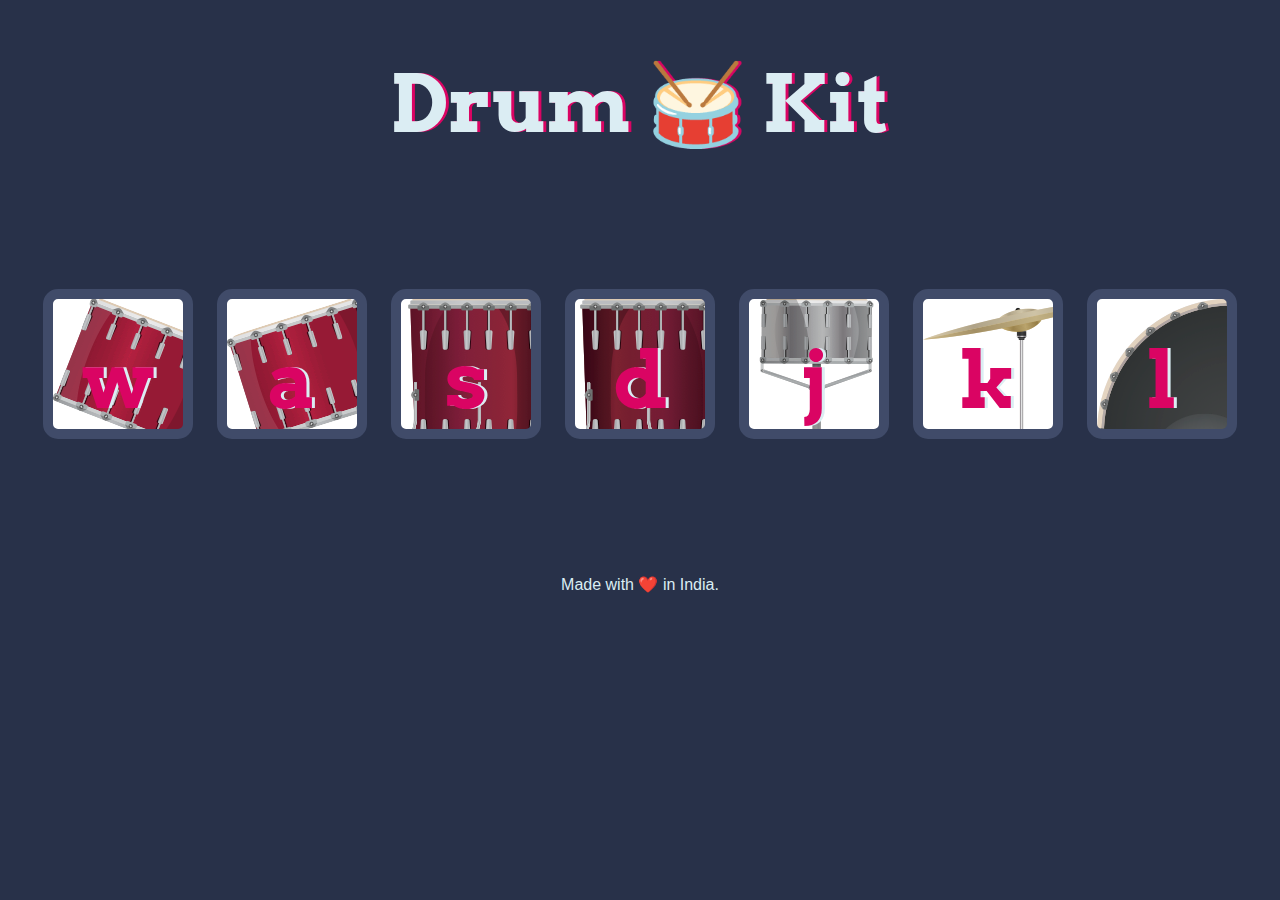
<file: JS Mini Projects/index.html>
<!DOCTYPE html>
<html lang="en" dir="ltr">

<head>
  <meta charset="utf-8">
  <title>Drum Kit</title>
  <link rel="stylesheet" href="styles.css">
  <link href="https://fonts.googleapis.com/css?family=Arvo" rel="stylesheet">
</head>

<body>
  <h1 id="title">Drum 🥁 Kit</h1>
  <div class="set">
    <button class="w drum">w</button>
    <button class="a drum">a</button>
    <button class="s drum">s</button>
    <button class="d drum">d</button>
    <button class="j drum">j</button>
    <button class="k drum">k</button>
    <button class="l drum">l</button>
  </div>


<script src="index.js" charset="utf-8"></script>

<footer>
  Made with ❤️ in India.
</footer>
</body>
</html>
</file>
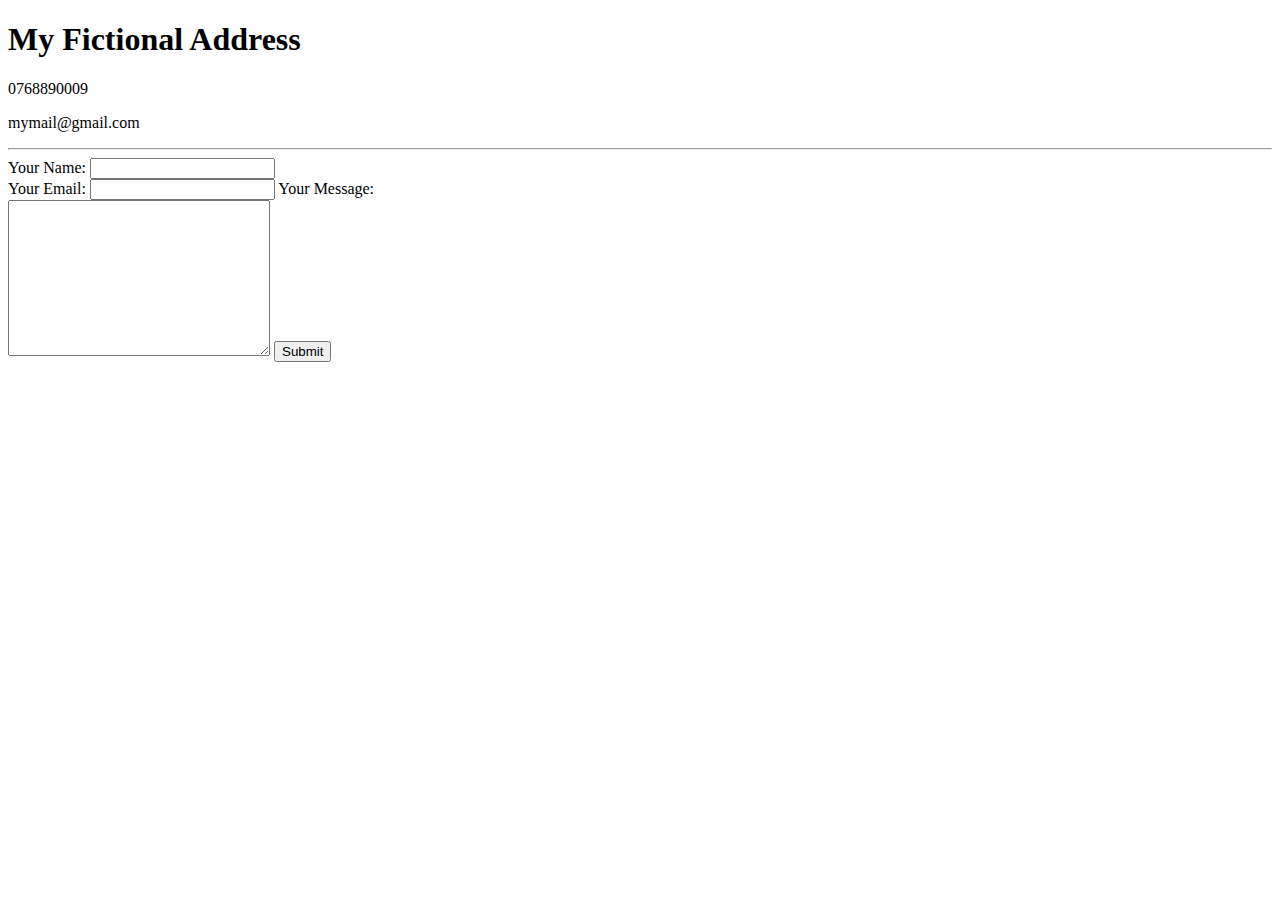
<file: contact_details.html>
<!DOCTYPE html>
<html lang="en" dir="ltr">
  <head>
    <meta charset="utf-8">
    <title>Contact Details</title>
  </head>
  <body>
    <h1>My Fictional Address</h1>
    <p>0768890009</p>
    <p>mymail@gmail.com</p>
    <hr>
    <form  action="mailto:dummy@gmail.com" method="post" enctype="text/plain">
      <label>Your Name:</label>
      <input type="text" name="yourName" value=""><br>
      <label>Your Email:</label>
      <input type="email" name="yourEmail" value="">
      <label for="">Your Message:</label><br>
      <textarea name="yourMessage" rows="10" cols="30"></textarea>
      <input type="submit" name="">

    </form>

  </body>
</html>
</file>
<file: JS Mini Projects/styles.css>
body {
  text-align: center;
  background-color: #283149;
}

h1 {
  font-size: 5rem;
  color: #DBEDF3;
  font-family: "Arvo", cursive;
  text-shadow: 3px 0 #DA0463;

}

footer {
  color: #DBEDF3;
  font-family: sans-serif;
}

.w {
  background-image: url("images/tom1.png");
}

.a {
  background-image: url("images/tom2.png");
}

.s {
  background-image: url("images/tom3.png");
}

.d {
  background-image: url("images/tom4.png");
}

.j {
  background-image: url("images/snare.png");
}

.k {
  background-image: url("images/crash.png");
}

.l {
  background-image: url("images/kick.png");
}

.set {
  margin: 10% auto;
}

.pressed {
  box-shadow: 0 3px 4px 0 #DBEDF3;
  opacity: 0.5;
}

.red {
  color: red;
}

.drum {
  outline: none;
  border: 10px solid #404B69;
  font-size: 5rem;
  font-family: 'Arvo', cursive;
  line-height: 2;
  font-weight: 900;
  color: #DA0463;
  text-shadow: 3px 0 #DBEDF3;
  border-radius: 15px;
  display: inline-block;
  width: 150px;
  height: 150px;
  text-align: center;
  margin: 10px;
  background-color: white;
}
</file>
